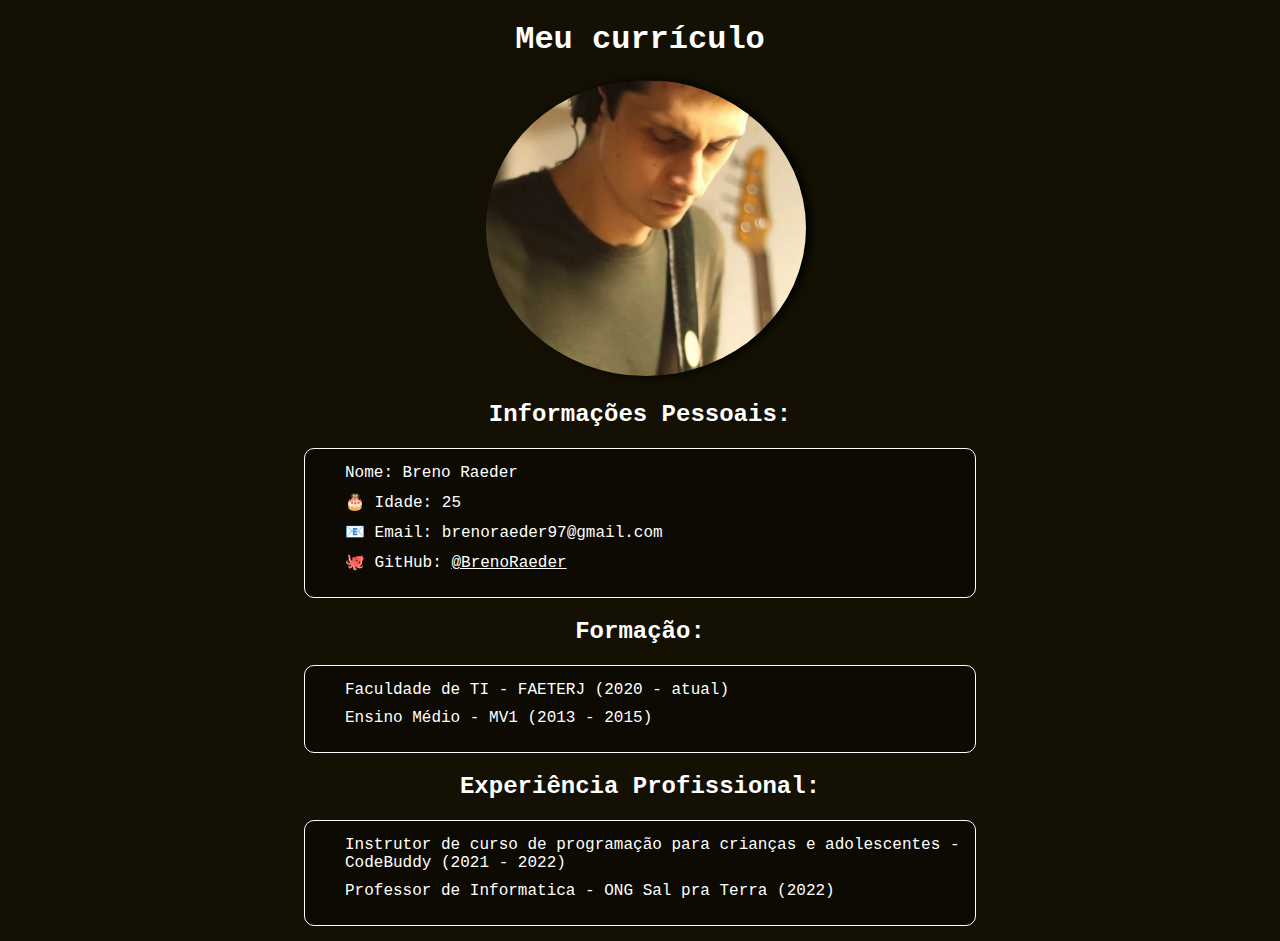
<file: aulas/aula01/curriculo/index.html>
<!DOCTYPE html>
<html lang="en">
<head>
  <meta charset="UTF-8">
  <meta http-equiv="X-UA-Compatible" content="IE=edge">
  <meta name="viewport" content="width=device-width, initial-scale=1.0">
  <title>📓 Currículo</title>
  <link rel="stylesheet" href="style.css">
</head>
<body>
  
  <h1>Meu currículo</h1>
  <img src="./img/foto.png" alt="foto do perfil" title="Foto de Perfil">
  
  <h2>Informações Pessoais:</h2>
  <div class="pessoal">
    <li contenteditable="true">Nome: Breno Raeder</li>
    <li>🎂 Idade: 25</li>
    <li>📧 Email: brenoraeder97@gmail.com</li>
    <li>🐙 GitHub: <a href="https://github.com/BrenoRaeder" target="_blank">@BrenoRaeder</a></li>
  </div>

  <h2>Formação:</h2>
  <div class="formacao">
    <li>Faculdade de TI - FAETERJ (2020 - atual)</li>
    <li>Ensino Médio - MV1 (2013 - 2015)</li>
  </div>

  <h2>Experiência Profissional:</h2>
  <div class="experiencia">
    <li>Instrutor de curso de programação para crianças e adolescentes - CodeBuddy (2021 - 2022)</li>
    <li>Professor de Informatica - ONG Sal pra Terra (2022)</li>
  </div>
  
</body>
</html>
</file>
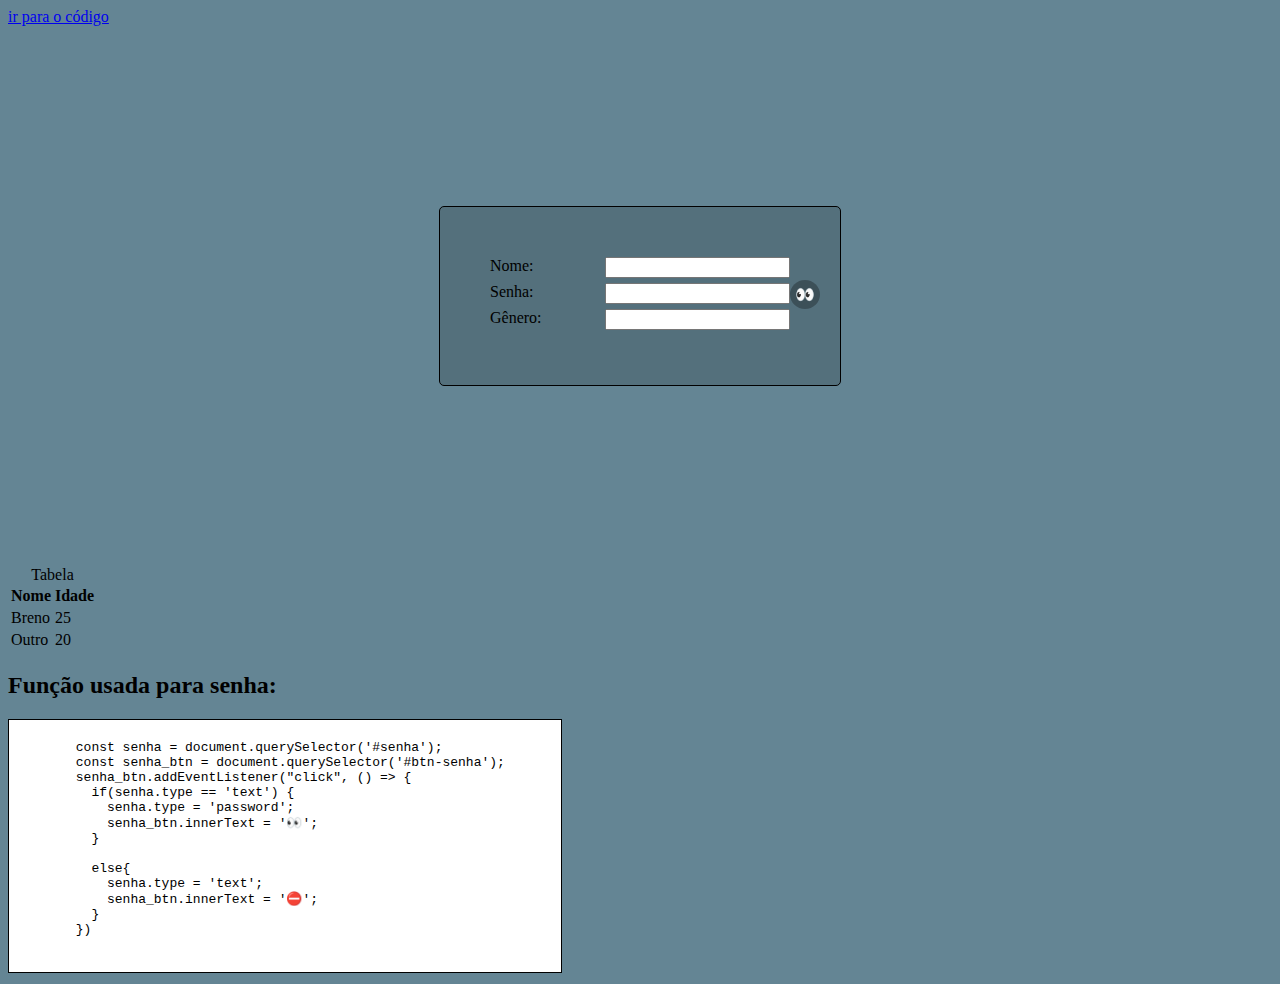
<file: aulas/aula02/ex01/index.html>
<!DOCTYPE html>
<html lang="en">
<head>
  <meta charset="UTF-8">
  <meta http-equiv="X-UA-Compatible" content="IE=edge">
  <meta name="viewport" content="width=device-width, initial-scale=1.0">
  <title>Document</title>
  <style>
    body {
      background:rgba(20, 70, 92, 0.658);
    }
    form {
      margin: 20vh auto;
      width: 300px;
      padding: 50px;
      border: 1px solid #000;
      border-radius: 5px;
      background: rgba(0, 0, 0, 0.158);
      position: relative;
    }
    div {
      display: flex;
      justify-content: space-between;
      width: 300px;
      margin-bottom: 5px;
    }
    span {
      cursor: pointer;
      position: absolute;
      right: 5%;
      top: 41%;
      border-radius: 50%;
      background: #00000049;
      padding: 5px;
    }
    pre {
      background: #fff;
      border: 1px solid #000;
      width: 40vw;
      padding: 20px;
    }
  </style>
</head>
<body>
  <a href="#code"> ir para o código</a>
  <form action="#" onsubmit>
    <div>
      <label for="nome">Nome:</label>
      <input type="text" id="nome" tabindex="1">
    </div>
    <div>
      <label for="senha">Senha:</label>
      <input type="password" id="senha" tabindex="3">
    </div>
    <span id="btn-senha">👀</span>
    <div>
      <label for="genero">Gênero:</label>
      <input type="text" id="genero" tabindex="2">
    </div>
  </form>

  <table>
    <caption>Tabela</caption>
    <thead>
      <tr>
        <th>Nome</th>
        <th>Idade</th>
      </tr>
    </thead>
    <tbody>
      <tr>
        <td>Breno</td>
        <td>25</td>
      </tr>
      <tr>
        <td>Outro</td>
        <td>20</td>
      </tr>
    </tbody>
  </table>

  <h2>Função usada para senha: </h2>
  <code id="code">
    <pre>
      const senha = document.querySelector('#senha');
      const senha_btn = document.querySelector('#btn-senha');
      senha_btn.addEventListener("click", () => {
        if(senha.type == 'text') {
          senha.type = 'password';
          senha_btn.innerText = '👀';
        }
      
        else{
          senha.type = 'text';
          senha_btn.innerText = '⛔';
        }
      })
    </pre>
  </code>
</body>
<script>
  const senha = document.querySelector('#senha');
  const senha_btn = document.querySelector('#btn-senha');

  senha_btn.addEventListener("click", () => {
    if(senha.type == 'text') {
      senha.type = 'password';
      senha_btn.innerText = '👀';
    }
      
    else{
      senha.type = 'text';
      senha_btn.innerText = '⛔';
    }
  })

</script>
</html>
</file>
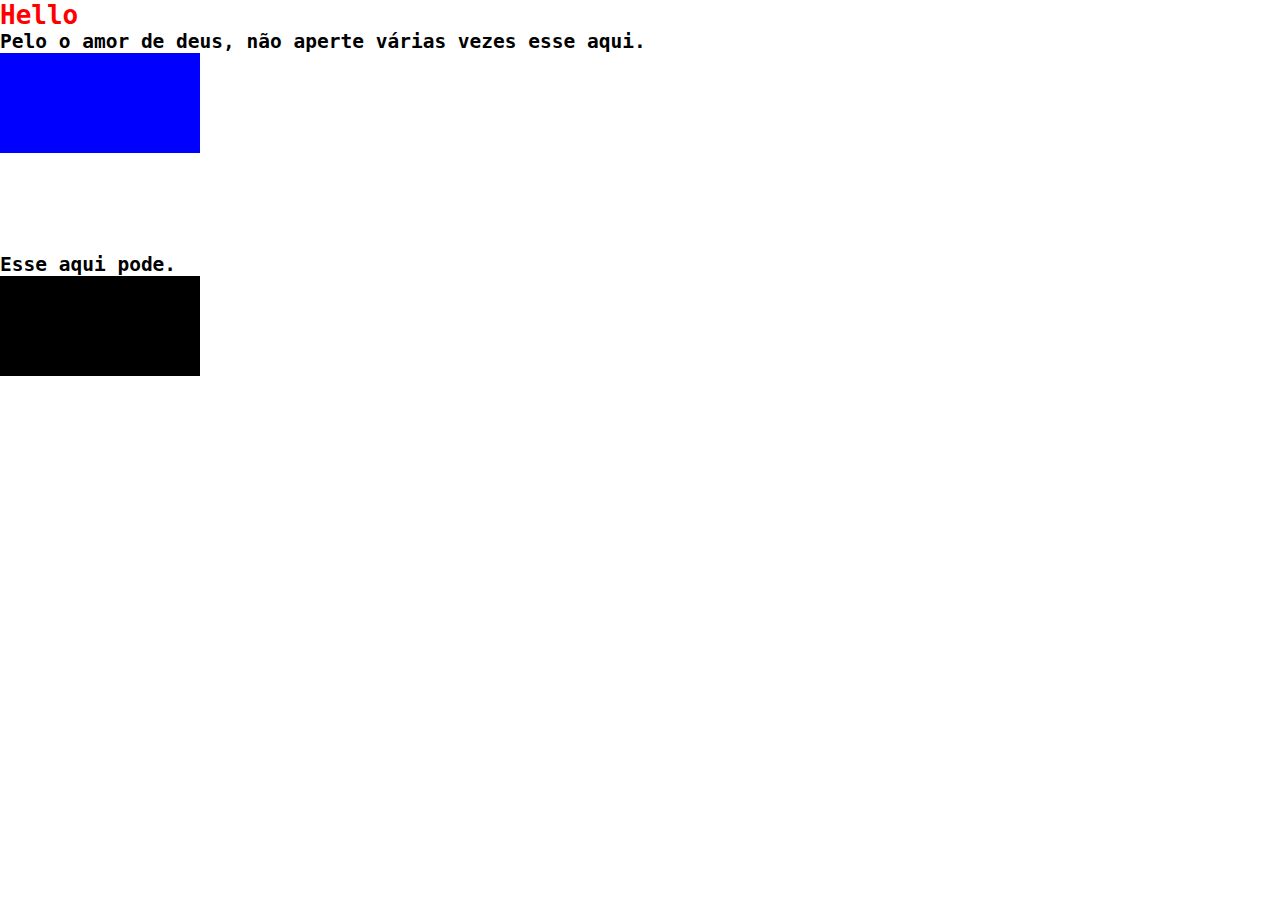
<file: aulas/aula02/ex02/index.html>
<!DOCTYPE html>
<html lang="en">
<head>
  <meta charset="UTF-8">
  <meta http-equiv="X-UA-Compatible" content="IE=edge">
  <meta name="viewport" content="width=device-width, initial-scale=1.0">
  <title>Document</title>
  <style>
    * {
        font-family: monospace;
        padding: 0;
        margin: 0;
        box-sizing: border-box;
      }

      h1 {
        color: red;
      }

      div {
        width: 200px;
        height: 100px;
        background: blue;
        margin-bottom: 100px;
      }

      #preta {
        background: black;
      }
  </style>
</head>
<body>
  <h1>Hello</h1>

  <h2>Pelo o amor de deus, não aperte várias vezes esse aqui.</h2>
  <div id="azul"></div>
  <h2>Esse aqui pode.</h2>
  <div id="preta"></div>
</body>

<script>
  const caixaPreta = document.querySelector('#preta'),
        caixaAzul = document.querySelector('#azul');
  let tamanho = 200;
  let diminuindo = true;

  caixaPreta.addEventListener("click", () => {
    caixaPreta.style.width = `${tamanho}px`;
    if(tamanho == 10)
      diminuindo = false;
    if(tamanho == 200)
      diminuindo = true;

    diminuindo ? tamanho -= 10 : tamanho +=10;
  })

  caixaAzul.addEventListener('click', () => {
    setInterval(()=> {
      caixaAzul.style.background = `rgb(${geraNumeroAleatorio()},${geraNumeroAleatorio()},${geraNumeroAleatorio()})`;
    },100);
  })

  function geraNumeroAleatorio() {
    return Math.floor(Math.random()* 255);
  }
</script>

</html>
</file>
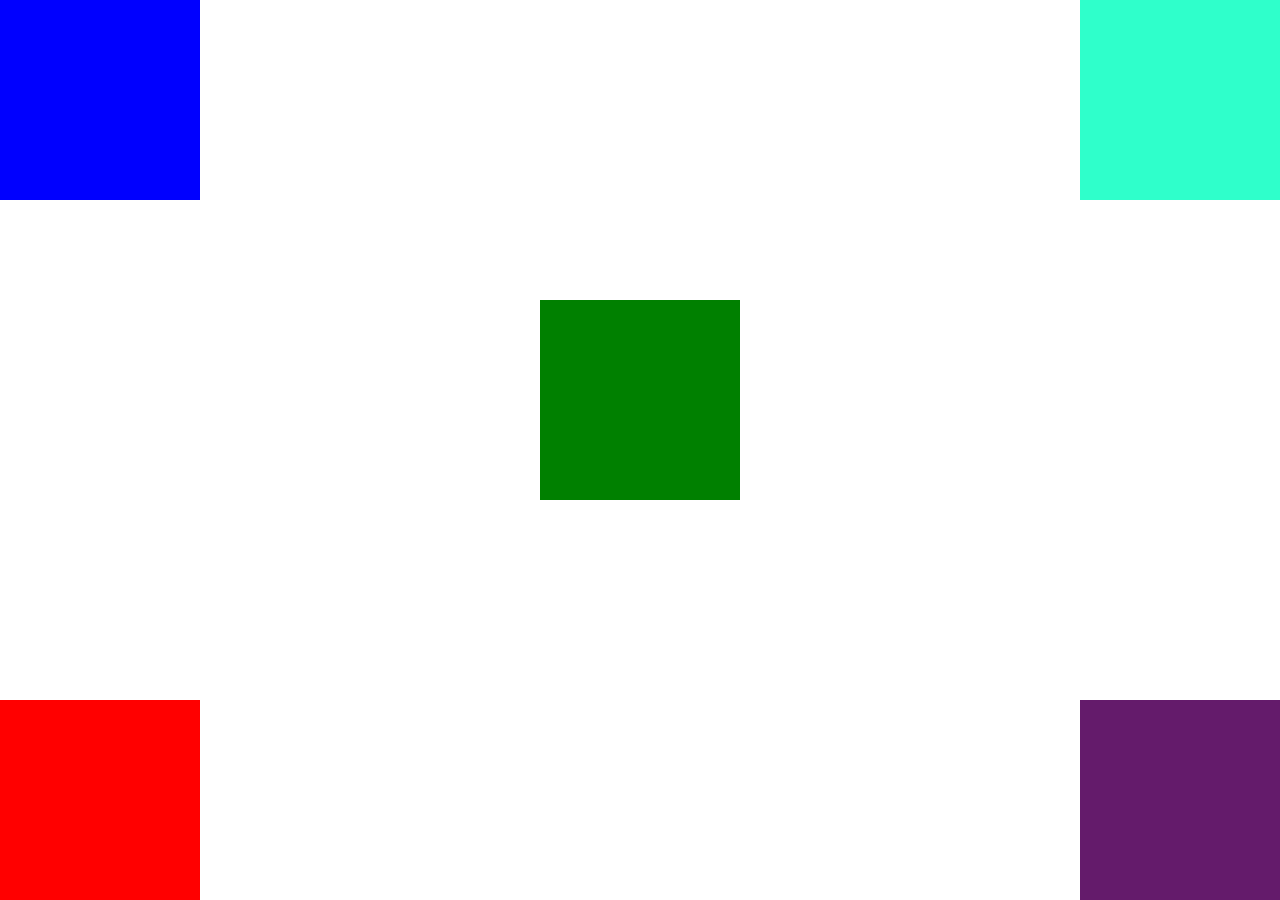
<file: aulas/aula03/desafio/index.html>
<!DOCTYPE html>
<html lang="en">
<head>
  <meta charset="UTF-8">
  <meta http-equiv="X-UA-Compatible" content="IE=edge">
  <meta name="viewport" content="width=device-width, initial-scale=1.0">
  <title>Document</title>
  <style>
    body{
      margin: 0;
      padding: 0;
      display: flex;
      flex-direction: column;
      height: 100vh;
      width: 100%;
    }

    .linha {
      height: 100%;
      width: 100%;
      display: flex;
    }

    .quadrado {
      width: 200px;
      height: 200px;
      background: black;
    }

    .l1 {
      justify-content: space-between;
    }

    .l2 {
      justify-content: center;
    }

    .l3{
      justify-content: space-between;
      align-items: end;
    }

    .q1 {
      background-color: blue;
    }
    .q2 {
      background-color: rgb(47, 255, 203);
    }
    .q3 {
      background-color: green;
    }
    .q4 {
      background-color: red;
    }
    .q5{
      background-color: rgb(100, 27, 107);
    }
  </style>
</head>
<body>
  <div class="linha l1">
    <div class="quadrado q1"></div>
    <div class="quadrado q2"></div>
  </div>
  <div class="linha l2">
    <div class="quadrado q3"></div>
  </div>
  <div class="linha l3">
    <div class="quadrado q4"></div>
    <div class="quadrado q5"></div>
  </div>
</body>
</html>
</file>
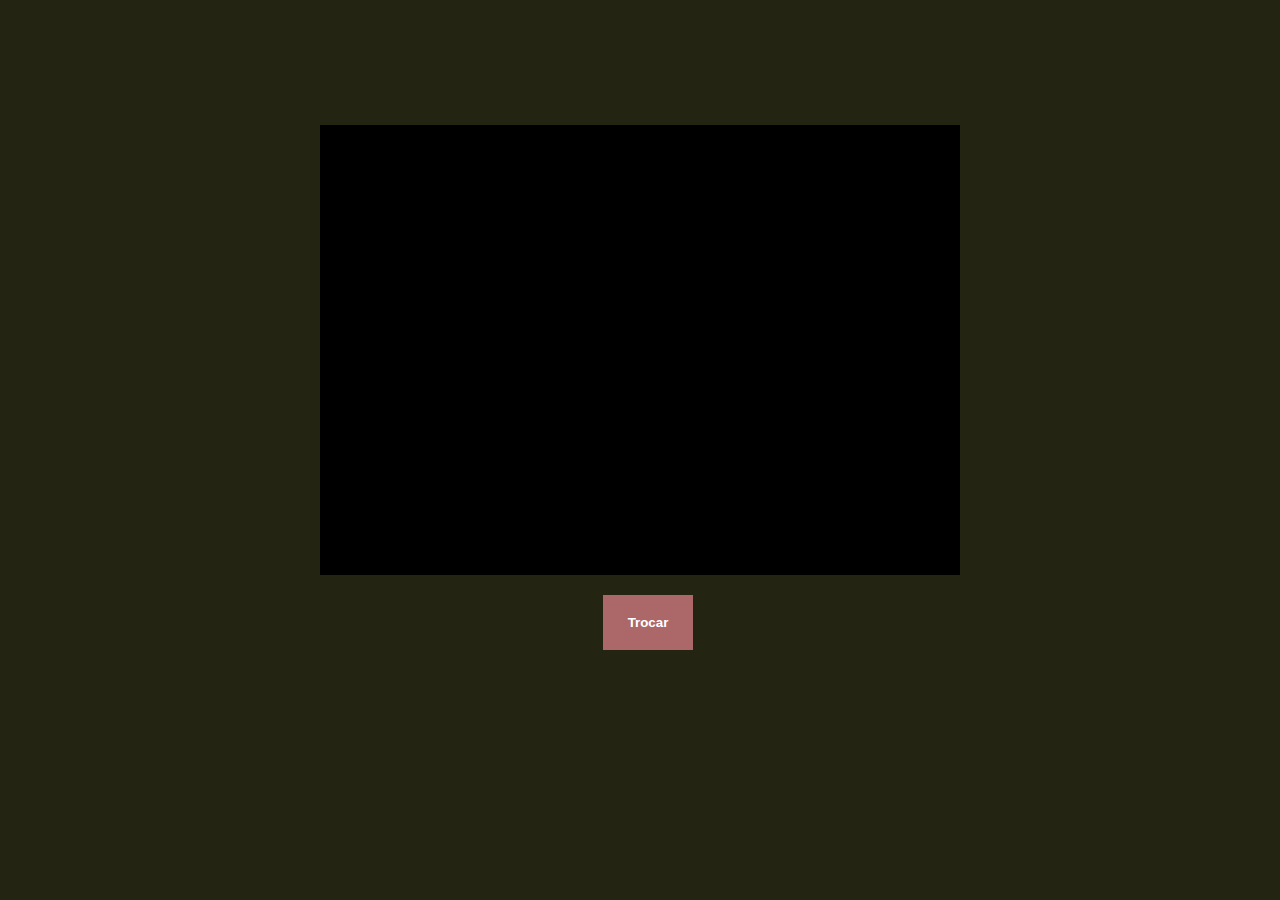
<file: aulas/aula03/fotos/index.html>
<!DOCTYPE html>
<html lang="en">
<head>
  <meta charset="UTF-8">
  <meta http-equiv="X-UA-Compatible" content="IE=edge">
  <meta name="viewport" content="width=device-width, initial-scale=1.0">
  <link rel="stylesheet" href="style.css">
  <title>Document</title>
</head>
<body>
  <div class="container">

  </div>
  <div class="button-container"><button id="btn">Trocar</button></div>
</body>
<script src="script.js"></script>
</html>
</file>
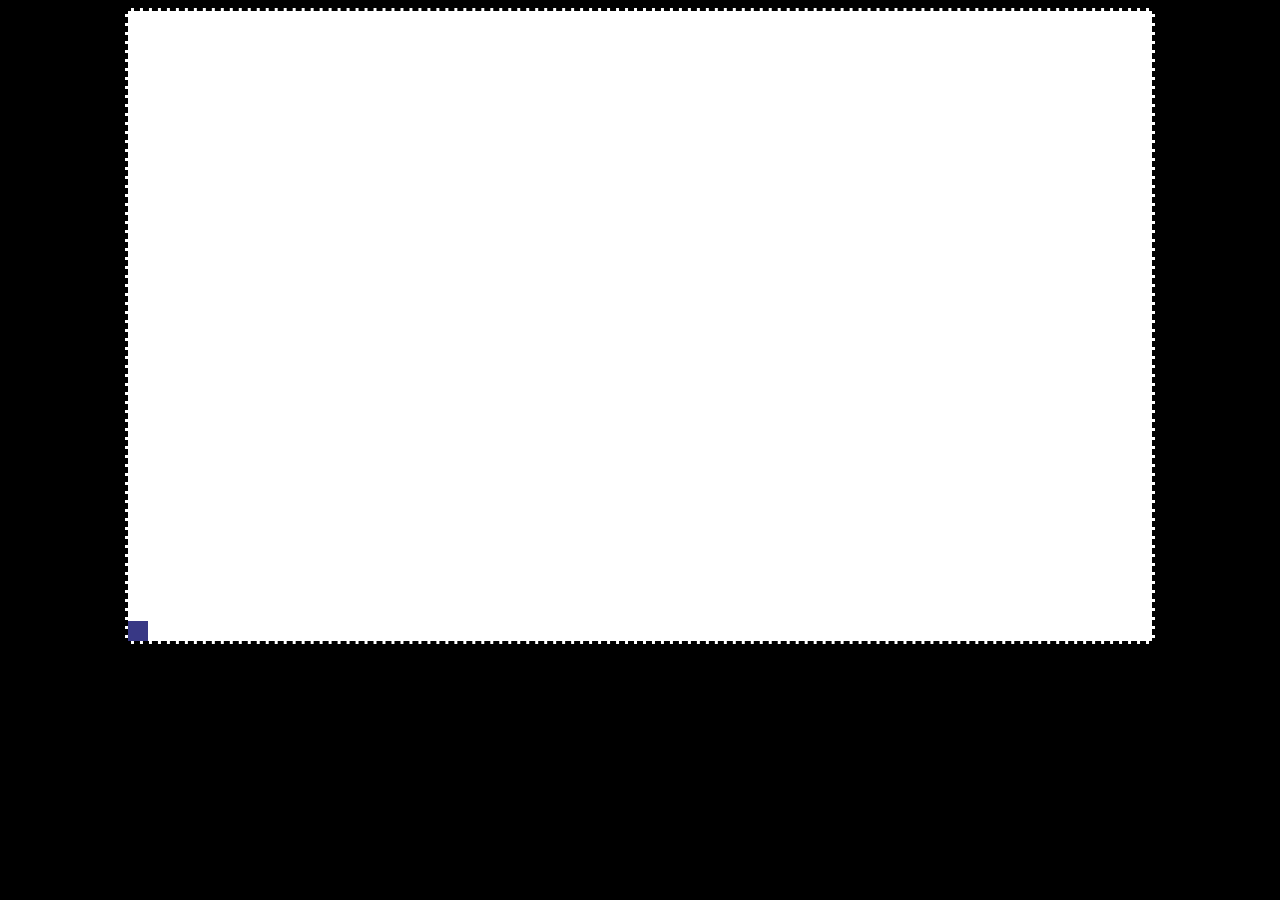
<file: aulas/aula03/jogo/index.html>
<!DOCTYPE html>
<html lang="en">
<head>
  <meta charset="UTF-8">
  <meta http-equiv="X-UA-Compatible" content="IE=edge">
  <meta name="viewport" content="width=device-width, initial-scale=1.0">
  <link rel="stylesheet" href="style.css">
  <title>Aula03 - ex001</title>
</head>
<body>
  <div class="jogo-container">
    <div class="jogo">
      <div class="p1"></div>
    </div>
  </div>
</body>
<script src="script.js"></script>
</html>
</file>
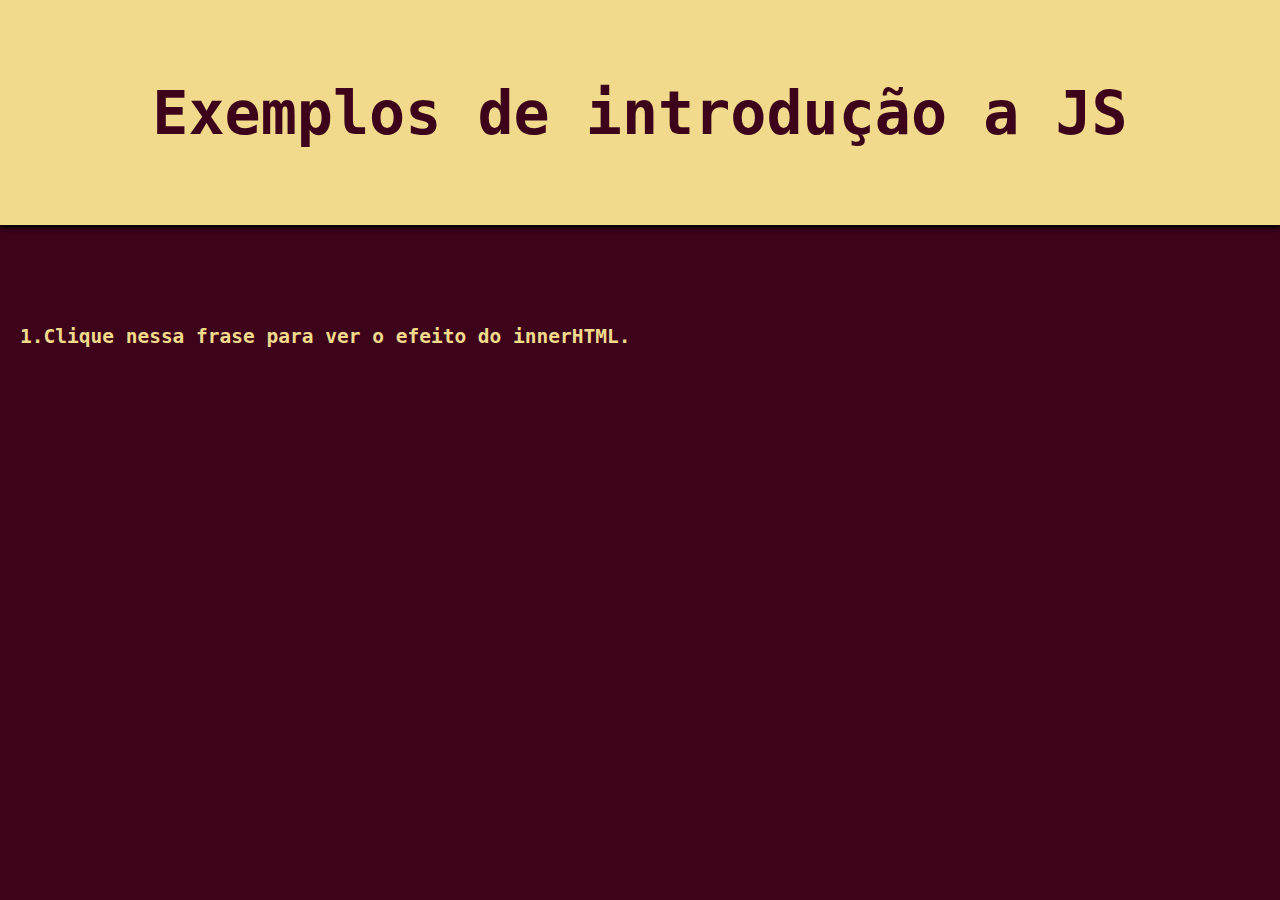
<file: aulas/aula04/introJS/index.html>
<!DOCTYPE html>
<html lang="en">
<head>
  <meta charset="UTF-8">
  <meta http-equiv="X-UA-Compatible" content="IE=edge">
  <meta name="viewport" content="width=device-width, initial-scale=1.0">
  <link rel="stylesheet" href="style.css">
  <title>Document</title>
</head>
<body>
  <div class="titulo-container">
    <h1>Exemplos de introdução a JS</h1>
  </div>
  
  <h2 id="ex1">1.Clique nessa frase para ver o efeito do innerHTML.</h2>
</body>
<script src="script.js"></script>
</html>
</file>
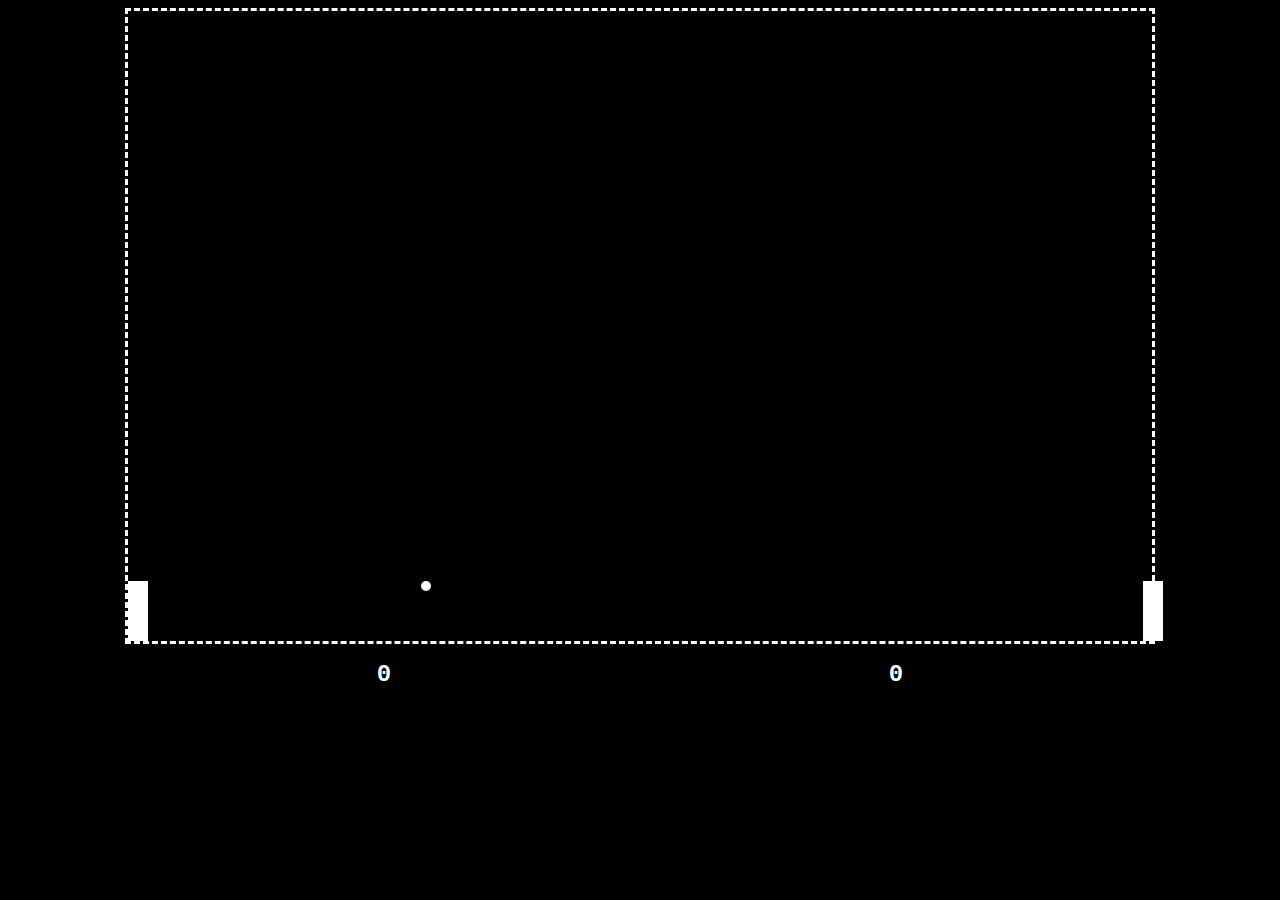
<file: aulas/aula04/jogo/index.html>
<!DOCTYPE html>
<html lang="en">
<head>
  <meta charset="UTF-8">
  <meta http-equiv="X-UA-Compatible" content="IE=edge">
  <meta name="viewport" content="width=device-width, initial-scale=1.0">
  <link rel="stylesheet" href="style.css">
  <title>Aula03 - ex001</title>
</head>
<body>
  <div class="jogo-container">
    <div class="jogo">
      <div class="p1"></div>
      <div class="p2"></div>
      <div class="o1"></div>
    </div>
    <div class="placar">
      <h2 class="ptos1">0</h2>
      <h2 class="ptos2">0</h2>
    </div>
  </div>
</body>
<script src="script.js"></script>
</html>
</file>
<file: aulas/aula01/curriculo/style.css>
body {
  background: #141104;
  color: #fff;
  font-family: 'Courier New', Courier, monospace;
  margin: 0;
  padding: 0;
}

h1, h2{
  text-align: center;
}

img {
  border-radius: 50%;
  width: 25vw;
  box-shadow: 5px 0px 10px #000;
  margin-left: 38vw;
}

div {
  border: 1px solid #fff;
  border-radius: 10px;
  color: #fff;
  width: 50vw;
  margin: 15px auto;
  padding: 15px;
  text-align: left;
  background: rgba(0,0,0,0.4);
  animation: animacaoInformacoes 0.8s ease-out;
}

li {
  list-style: none;
  margin-left: 25px;
  margin-bottom: 10px;
}

a {
  color: #fff;
}

@keyframes animacaoInformacoes {
  0% {margin-left: 0;}
  25% {margin-left: 5vw;}
  50% {margin-left: 10vw;}
  75% {margin-left: 15vw;}
  100% {margin: auto;}
}
</file>
<file: aulas/aula03/fotos/style.css>
body{
  background: rgb(36, 36, 19);
}

.container {
  background: #000;
  width: 50vw;
  height: 50vh;
  margin: 125px auto 20px auto;
  background-size: cover;
  background-repeat: no-repeat;
}

.button-container {
  width: 100vw;
  display: flex;
  justify-content: center;
}

button {
  padding: 20px 25px;
  cursor: pointer;
  border: none;
  background: rgb(172, 104, 104);
  color: #fff;
  font-weight: bold;
}
</file>
<file: aulas/aula03/jogo/style.css>
body {
  background: black;
}

.jogo-container {
  border: 3px dashed black;
  width: 80vw;
  height: 70vh;
  margin: auto auto;
  background: #fff;
}

.jogo {
  width: 80vw;
  height: 70vh;
  position: relative;
}

.p1 {
  position: absolute;
  bottom: 0;
  left: 0;
  width: 20px;
  height: 50px;
  background: rgb(56, 56, 133);
}
</file>
<file: aulas/aula04/introJS/style.css>
* {
  margin: 0;
  padding: 0;
}

body {
  background:#3d031a;
  color: #f1da8c;
  font-family: monospace;
}

.titulo-container {
  background-color: #f1da8c;
  color: #3d031a;
  width: 100vw;
  height: 25vh;
  display: flex;
  justify-content: center;
  align-items: center;
  box-shadow: 0px 3px 5px #000;
  margin-bottom: 100px;
  font-size: 30px;
}

h2 {
  margin-left: 20px;
}
</file>
<file: aulas/aula04/jogo/style.css>
body {
  background: black;
}

.jogo-container {
  border: 3px dashed #fff;
  width: 80vw;
  height: 70vh;
  margin: auto auto;
}

.jogo {
  width: 80vw;
  height: 70vh;
  position: relative;
}

.p1 {
  position: absolute;
  bottom: 0;
  left: 0;
  width: 20px;
  height: 60px;
  background: #fff;
}

.p2 {
  position: absolute;
  bottom: 0px;
  left: 1015px;
  width: 20px;
  height: 60px;
  background: #fff;
}

.o1 {
  position: absolute;
  bottom: 50px;
  left: 500px;
  width: 10px;
  height: 10px;
  border-radius: 50%;
  background:#fff;
}

.placar {
  width: 100%;
  display: flex;
  justify-content: space-around;
  color: #fff;
  font-family: 'Courier New', Courier, monospace;
}
</file>
